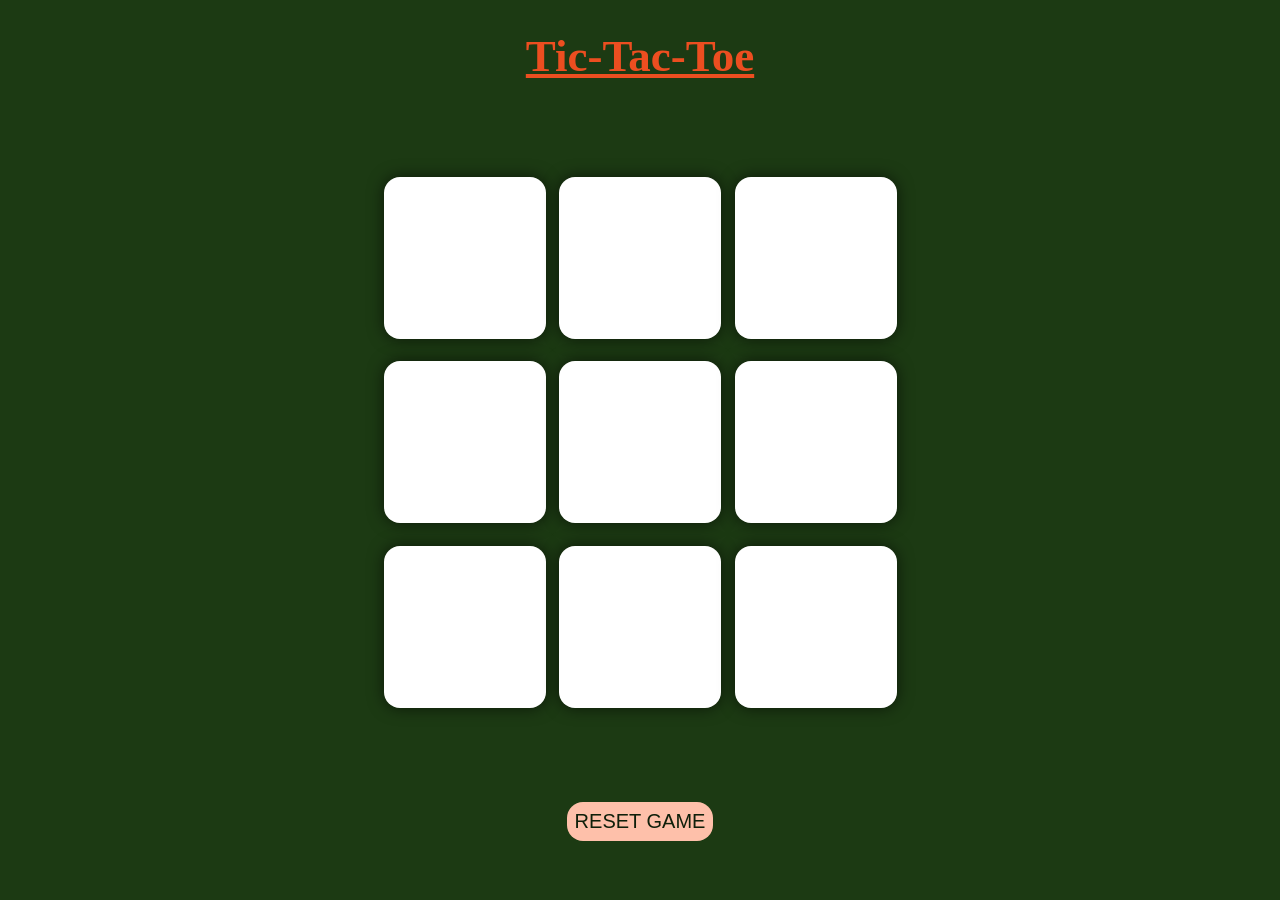
<file: index.html>
<!DOCTYPE html>
<html lang="en">
<head>
    <meta charset="UTF-8">
    <meta name="viewport" content="width=device-width, initial-scale=1.0">
    <title>Tic-Tac-Toe</title>
    <link rel = "stylesheet" href = "style.css">
</head>
<body>
    <div class="msg-container hide">
        <p id="msg">Winner</p>
        <button id="newBtn">New Game</button>
    </div>

    <h1>Tic-Tac-Toe</h1>
    <div class="container">
        <div class="game">
            <button class="box"></button>
            <button class="box"></button>
            <button class="box"></button>
            <button class="box"></button>
            <button class="box"></button>
            <button class="box"></button>
            <button class="box"></button>
            <button class="box"></button>
            <button class="box"></button>
        </div>
    </div>
    <button id = "reset" >RESET GAME</button>
    <script src="script.js"></script>
</body>
</html>
</file>
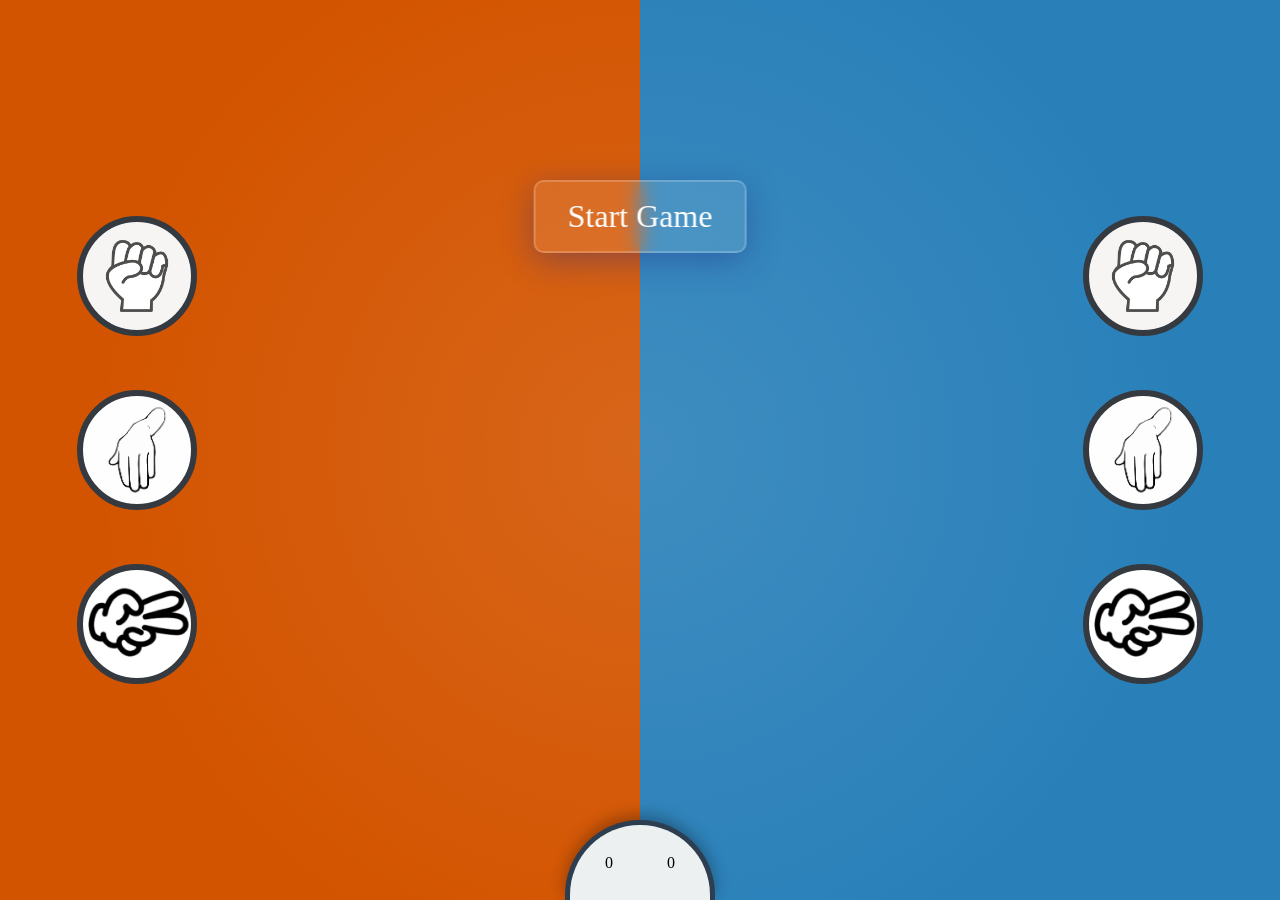
<file: stone_paper_scissor/index.html>
<!DOCTYPE html>
<html lang="en">
<head>
    <meta charset="UTF-8">
    <meta name="viewport" content="width=device-width, initial-scale=1.0">
    <title>Stone-Paper-Scissor Game</title>
    <link rel = "stylesheet" href="style.css">
</head>
<body>
    <div class="player1">
        <div class="signs p1">
            <button class = "circle p1-color" id="p1-rock"></button>
            <button class = "circle p1-color" id="p1-paper"></button>
            <button class = "circle p1-color" id="p1-scissor"></button>
        </div>
    </div>
    <div class="player2">
        <div class="signs p2">
            <button class = "circle p2-color" id="p2-rock"></button>
            <button class = "circle p2-color" id="p2-paper"></button>
            <button class = "circle p2-color" id="p2-scissor"></button>
        </div>
    </div>

    <div id="timer">3</div>
    <div id="msg"></div>
    <div class="startBtn">Start Game</div>
    <div class="playAgain">Play Again</div>
    
    <div class="score-container">
        <div class="user-score">    
            <p id="user">0</p>
        </div>
        <div class="comp-score">
            <p id="comp">0</p>
        </div>
    </div>
    <script src="script.js"></script>
</body>
</html>
</file>
<file: style.css>
* {
    padding: 0;
    margin: 0;
}

body{
    background-color: #1C3A13;
    text-align: center;
    margin: 30px;
}

h1{
    color: #EC4E20;
    font-size: 45px;
    text-decoration: underline;
}

.container{
    height: 80vh;
    display: flex;
    justify-content: center;
    align-items: center;
}

.game{
    height: 60vmin;
    width: 60vmin;
    display: flex;
    flex-wrap: wrap;
    gap: 1.5vmin;
    justify-content: center;
    align-items: center;
}

.box{
    height: 18vmin;
    width: 18vmin;
    border: none;
    border-radius: 1rem;
    box-shadow: 0 0 1rem rgba(0,0,0,0.6);
    font-size: 8vmin;
    color: #574F2A;
    background-color: white;

}
.box:hover{
    background-color: #f0f0f0;   
    cursor: pointer;
}
.box:disabled{
    cursor: not-allowed;
}
#reset{
    background-color: #FEC0AA;
    color: #0F1F0A;
    border: none;
    border-radius: 1rem;
    padding: 8px;
    font-size: 1.25rem;
}

#msg{
    font-size: 8vmin;
    color: #fdc01a;

}
#newBtn{
    background-color: #FEC0AA;
    color: #0F1F0A;
    border: none;
    border-radius: 1rem;
    padding: 8px;
    font-size: 1.25rem; 
}

.msg-container{
    height: 100vmin;
    display: flex;
    justify-content: center;
    align-items: center;
    flex-direction: column;
    gap: 2rem;
}

.hide{
    display: none;
}

.x-color{
    color: #ff4d4d;
}
.o-color{
    color: #4d94ff;
}
</file>
<file: stone_paper_scissor/style.css>
*{
    padding: 0;
    margin: 0;
}

body{
    margin: 0;
    overflow: hidden;
    display: flex;
    background:
        radial-gradient(circle at center, rgba(255,255,255,0.1) 0%, transparent 70%),
        linear-gradient(90deg, #d35400 50%, #2980b9 50%);
}

.p1{
    padding: 50px;
}
.p2{
    padding: 50px;
}

 .player1{
     /* background-color: rgba(255, 78, 2, 0.5); */ 
     height: 100vh; 
     width: 50vw; 
     display: flex; 
     align-items: center; 
 }  

 .player2{ 
    /* background-color: rgba(13, 83, 234, 0.3); */
     height: 100vh; 
    width: 50vw; 
    display: flex;
    justify-content: flex-end;
    align-items: center; 
 } 

.signs{
    display: flex;
    flex-direction: column;
}

.circle{
    height: 120px;
    width: 120px;
    border-radius: 50%;
    margin: 3vh;
    transition: transform 0.2s cubic-bezier(0.175, 0.885, 0.32, 1.275);

}


.p1-color{
    /* background-color: rgba(255, 78, 2, 0.5); */
    border: solid 6px #343a40;
    Color: #f8f9fa
}

.p2-color{
    /* background-color: rgba(13, 83, 234, 0.3); */
    border: solid 6px #343a40;
    Color: #f8f9fa
}

#p1-rock, #p2-rock{
    background-image: url('images/rock.webp');
    background-size: cover;
}

#p1-paper, #p2-paper{
    background-image: url('images/paper.png');
    background-size: cover;
}

#p1-scissor, #p2-scissor{
    background-image: url('images/scissor.jpeg');
    background-size: cover;
}

.circle:hover{
    cursor: pointer;
    background-color: rgba(255,255,255,0.2);
    transform: translateY(-10px);
    transition: all 0.3s ease;
    transform: scale(1.15) rotate(5deg); /* Slight tilt makes it feel playful */

}

button:hover{
    filter: brightness(1.5);
}

#msg {
    /* background-color: #081b31; */
    color: white;
    font-size: 2rem;
    font-weight: 800;
    text-transform: uppercase;
    text-shadow: 2px 2px 10px rgba(0,0,0,0,5);

    /* padding: 1rem 2rem; */
    position: absolute;
    top: 50%;
    left: 50%;
    transform: translate(-50%, -50%);
    display: none;
}

.chosen{
    transform: scale(2);
    z-index: 10;
    transition: transform 0.5s ease-in-out;
}

.hidden{
    opacity: 0;
    pointer-events: none;
    transition: opacity 0.5s ease;
}

#timer{
    font-size: 5rem;
    color: azure;
    position: absolute;
    top: 40%;
    left: 50%;
    transform: translateX(-50%);
    display: none;
}

.startBtn{
    padding: 1rem 2rem;
    font-size: 2rem;
    background: rgba(255,255,255,0.1);
    backdrop-filter: blur(10px);
    
    color: white;
    border: solid 2px rgba(255,255,255,0.2) ;
    box-shadow: 0 8px 32px 0 rgba(31,38,135,0.37);
    color: white;
    border-radius: 10px;
    cursor: pointer;
    position: absolute;
    top: 20%;
    left: 50%;
    transform: translateX(-50%);

}
.playAgain{
    padding: 1rem 2rem;
    font-size: 2rem;
    background: rgba(255,255,255,0.1);
    backdrop-filter: blur(10px);
    color: white;
    border: solid 2px rgba(255,255,255,0.2) ;
    box-shadow: 0 8px 32px 0 rgba(31,38,135,0.37);
    border-radius: 10px;
    cursor: pointer;
    position: absolute;
    top: 70%;
    left: 50%;
    transform: translateX(-50%);
    display: none;
}

.score-container{
    position: absolute;
    bottom: 0;
    left: 50%;
    transform: translateX(-50%);

    background: #ecf0f1;
    border: 5px solid #2c3e50;
    border-bottom: none;
    backdrop-filter: blur(10px);
    border-radius: 100px 100px 0 0;

    box-shadow: 0 -5px 15px rgba(0, 0, 0, 0.3);
    z-index: 10;

    height: 80px;
    width: 150px;
    padding: 0px 35px;
    box-sizing: border-box;

    display: flex;
    align-items: center;
    justify-content: space-between;

}
</file>
